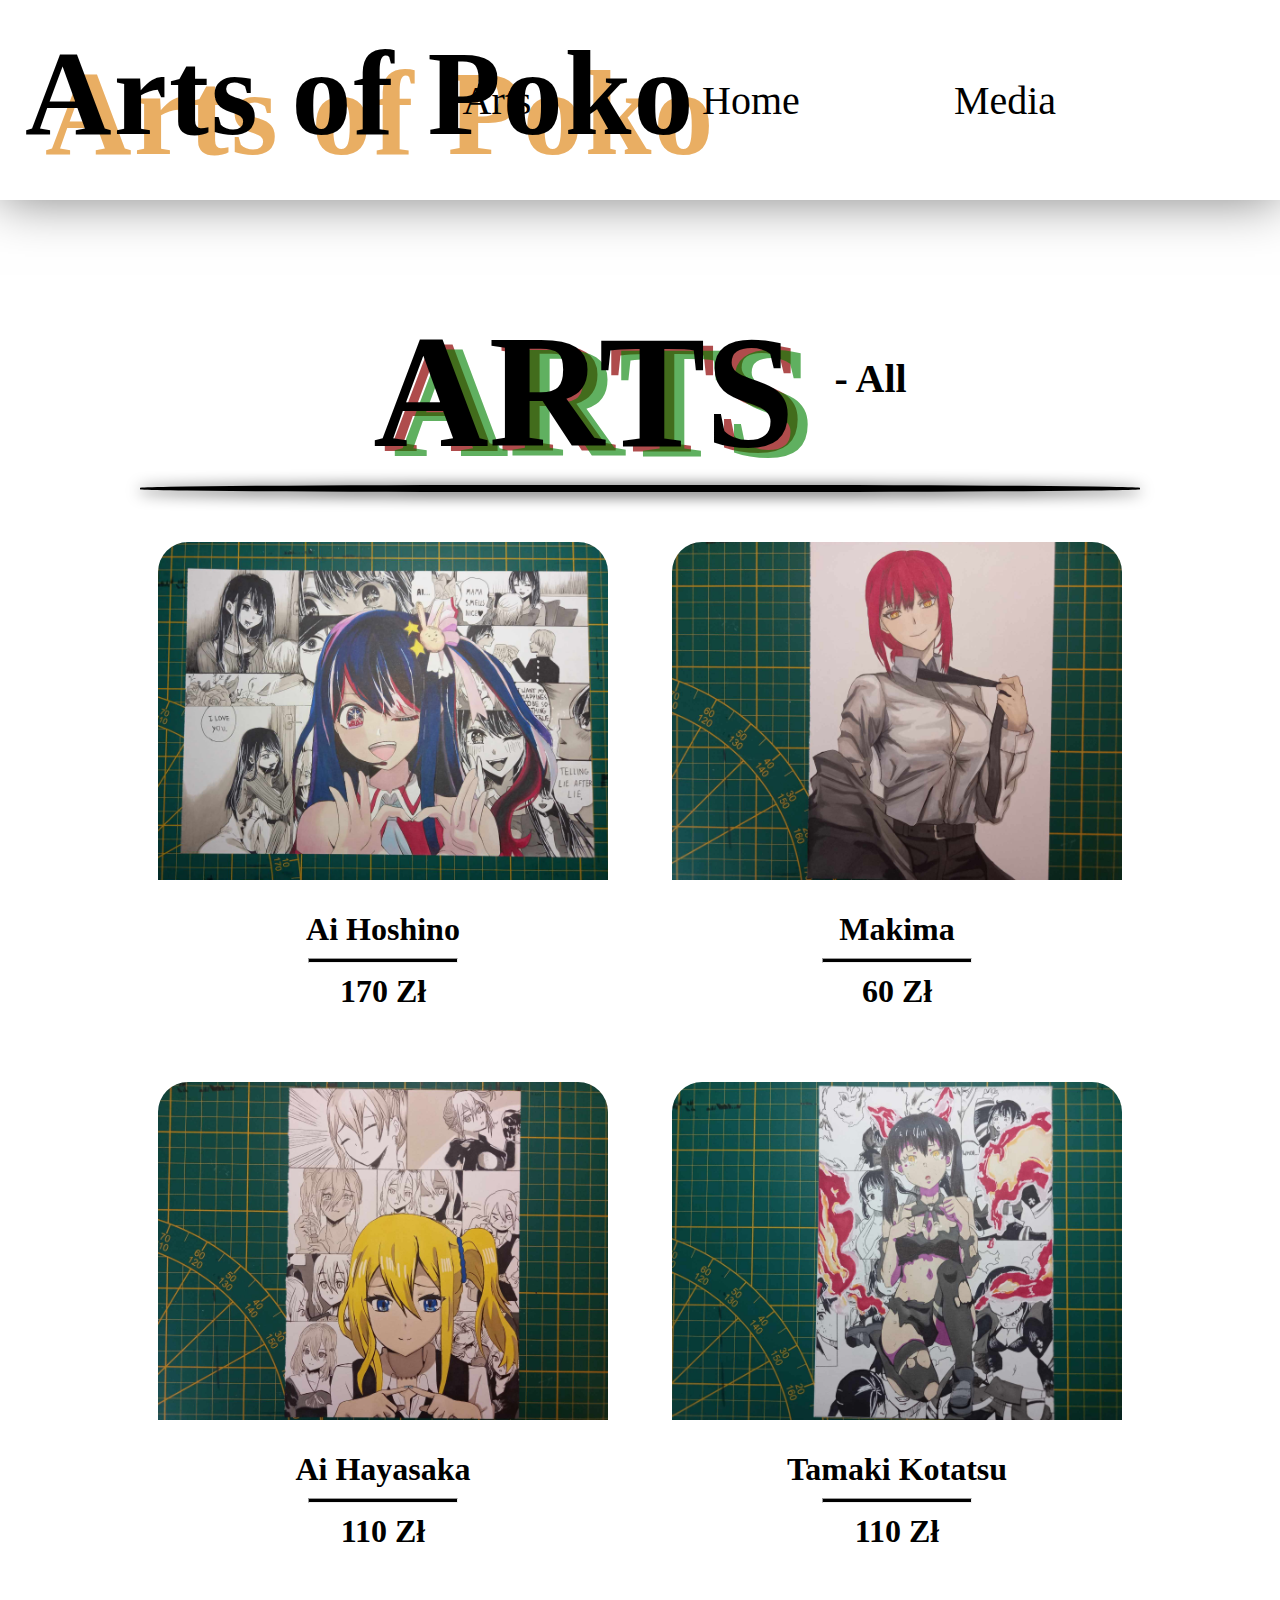
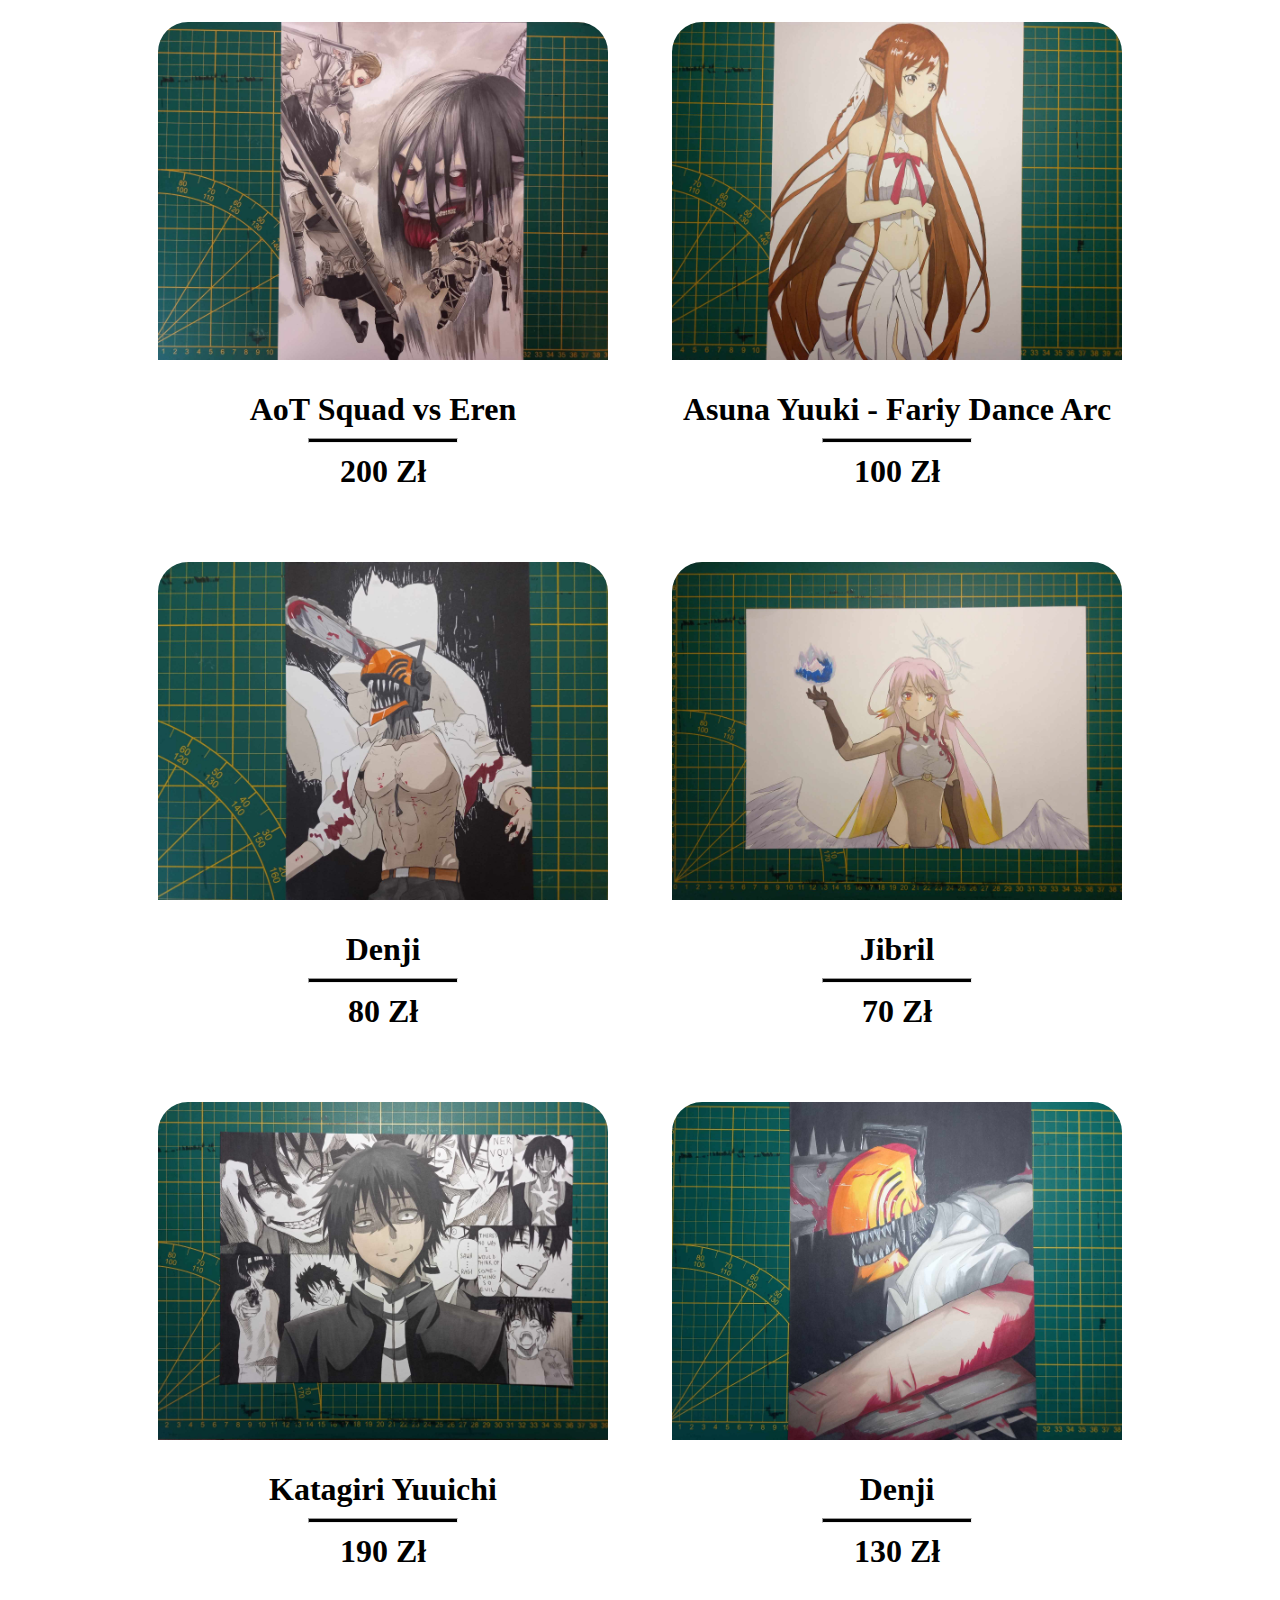
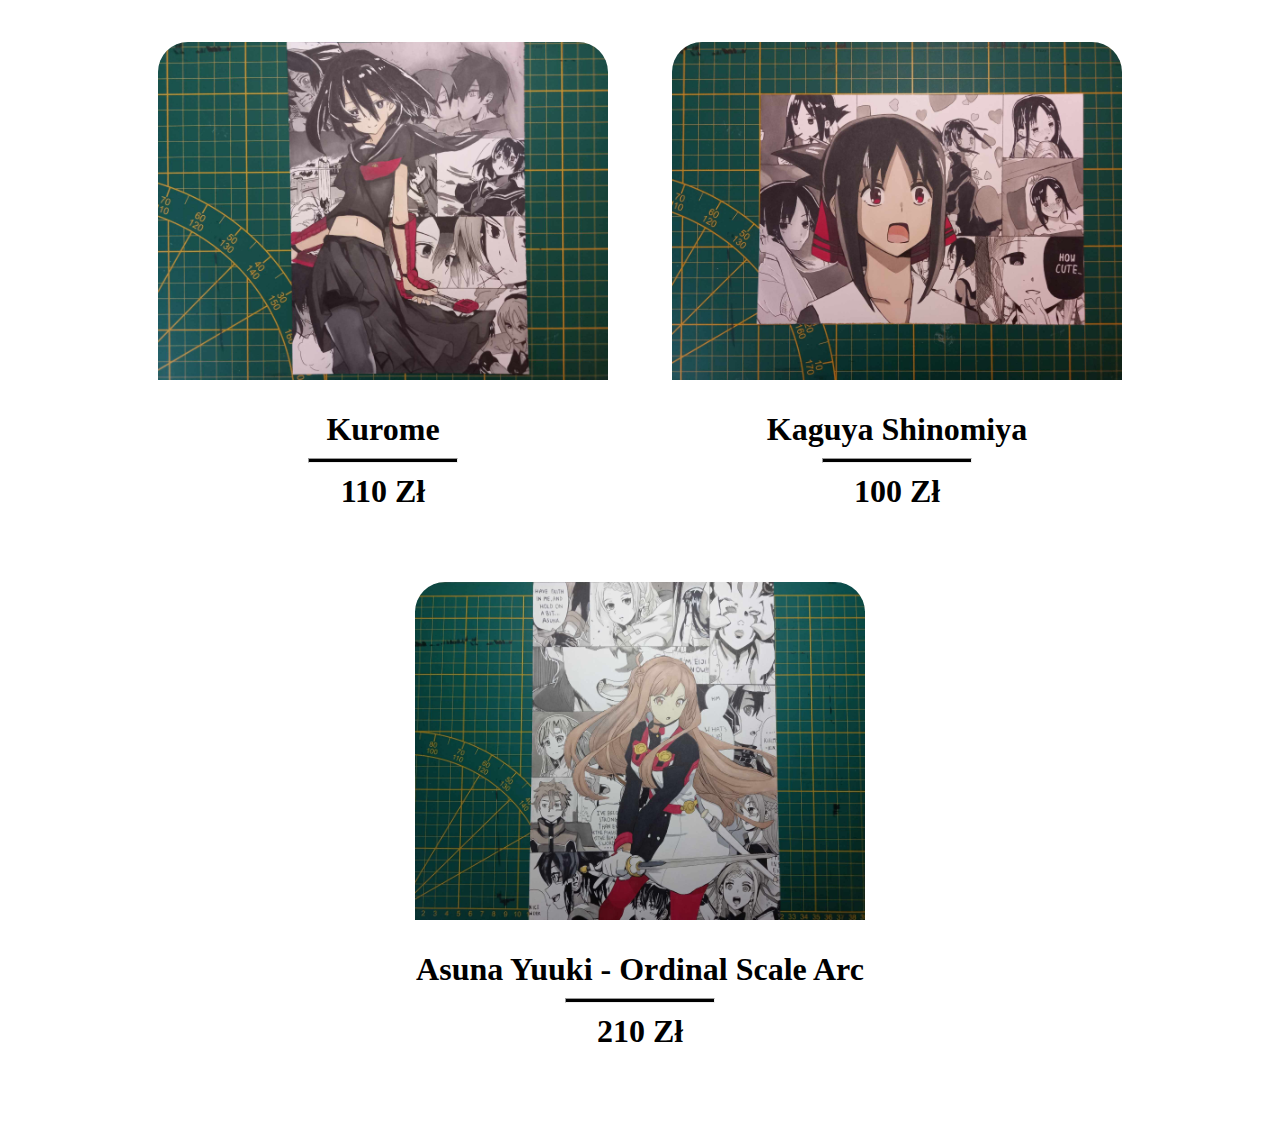
<file: index.html>
<!DOCTYPE html>
<html lang="en" translate="no">
<head>
    <meta charset="UTF-8">
    <link rel="stylesheet" href="css/shop.css">
    <meta name="viewport" content="width=device-width, initial-scale=1.0">
    <title>Arts of Poko</title>
</head>
<body>
    <!--navbar-->
    <nav class="site-bar">
        <h1 class="title">Arts of Poko</h1>
        
        
    <div class="options">
        <ul>
            <div class="dropdown">
                <button class="option dropdown-btn" ><p class="btn-p" >Arts</p></button>
            <div class="dropdown-content" id="dropdown-content" >
                <a href="index.html"class="arts-options">All</a>
                <a href="#"class="arts-options">A4</a>
                <a href="#"class="arts-options">A5</a>
                <a href="#"class="arts-options">Categories</a>
              </div>
              <button class="option"><p class="btn-p" id="home">Home</p></button>
            <button class="option"><p class="btn-p" id="media">Media</p></button>
            </div>
        </ul>
    </div>
    </nav>

<!--art-:""-->
<div class="art-by">
    <h1 class="by">ARTS <sup> - All</sup></h1>
</div>
<hr class="hr1">
<!--art-blocks-->
    <div class="arts-container">
        
        <div class="art-modal" data-linck="ai.pl">
            <div class="art-block" >
                <img  src="./arts/ai.jpg"  class="image">
                <h1 class="art-title">Ai Hoshino </h1>
                <hr class="hr-price">
                <h1 class="price">170 Zł</h1>
            </div>
        </div>
        <div class="art-modal" data-linck="makima.pl">
            <div class="art-block" >
                <img  src="./arts/makimaA5.jpg"  class="image">
                <h1 class="art-title">Makima </h1>
                <hr class="hr-price">
                <h1 class="price">60 Zł</h1>
            </div>
        </div>
        <div class="art-modal" data-linck="aiha.pl">
            <div class="art-block" >
                <img  src="./arts/hayaA5.jpg"  class="image">
                <h1 class="art-title">Ai Hayasaka </h1>
                <hr class="hr-price">
                <h1 class="price">110 Zł</h1>
            </div>
        </div>
        <div class="art-modal" data-linck="makima.pl">
            <div class="art-block" >
                <img  src="./arts/tamakiA5.jpg"  class="image" >
                <h1 class="art-title">Tamaki Kotatsu </h1>
                <hr class="hr-price">
                <h1 class="price">110 Zł</h1>
            </div>
        </div>
        <div class="art-modal" data-linck="ai.pl">
            <div class="art-block" >
                <img  src="./arts/aotFinal.jpg"  class="image">
                <h1 class="art-title">AoT Squad vs Eren </h1>
                <hr class="hr-price">
                <h1 class="price">200 Zł</h1>
            </div>
        </div>
        <div class="art-modal" data-linck="makima.pl">
            <div class="art-block" >
                <img  src="./arts/asuFD.jpg"  class="image">
                <h1 class="art-title">Asuna Yuuki - Fariy Dance Arc </h1>
                <hr class="hr-price">
                <h1 class="price">100 Zł</h1>
            </div>
        </div>
        <div class="art-modal" data-linck="ai.pl">
            <div class="art-block" >
                <img  src="./arts/denA5.jpg"  class="image">
                <h1 class="art-title">Denji </h1>
                <hr class="hr-price">
                <h1 class="price">80 Zł</h1>
            </div>
        </div>
        <div class="art-modal" data-linck="makima.pl">
            <div class="art-block" >
                <img  src="./arts/jib.jpg"  class="image">
                <h1 class="art-title">Jibril </h1>
                <hr class="hr-price">
                <h1 class="price">70 Zł</h1>
            </div>
        </div>
        <div class="art-modal" data-linck="ai.pl">
            <div class="art-block" >
                <img  src="./arts/yuichi.jpg"  class="image">
                <h1 class="art-title">Katagiri Yuuichi </h1>
                <hr class="hr-price">
                <h1 class="price">190 Zł</h1>
            </div>
        </div>
        <div class="art-modal" data-linck="makima.pl">
            <div class="art-block" >
                <img  src="./arts/denjiA4.jpg"  class="image">
                <h1 class="art-title">Denji </h1>
                <hr class="hr-price">
                <h1 class="price">130 Zł</h1>
            </div>
        </div>
        <div class="art-modal" data-linck="aiha.pl">
            <div class="art-block" >
                <img  src="./arts/kuromeA5.jpg"  class="image">
                <h1 class="art-title">Kurome </h1>
                <hr class="hr-price">
                <h1 class="price">110 Zł</h1>
            </div>
        </div>
        <div class="art-modal" data-linck="makima.pl">
            <div class="art-block" >
                <img  src="./arts/kaguyaA5.jpg"  class="image">
                <h1 class="art-title">Kaguya Shinomiya</h1>
                <hr class="hr-price">
                <h1 class="price">100 Zł</h1>
            </div>
        </div>
        <div class="art-modal" data-linck="ai.pl">
            <div class="art-block" >
                <img  src="./arts/asuOS.jpg"  class="image">
                <h1 class="art-title">Asuna Yuuki - Ordinal Scale Arc </h1>
                <hr class="hr-price">
                <h1 class="price">210 Zł</h1>
            </div>
        </div>
    </div>
    

    <script src="js/shop.js"></script>
</body>
</html>
</file>
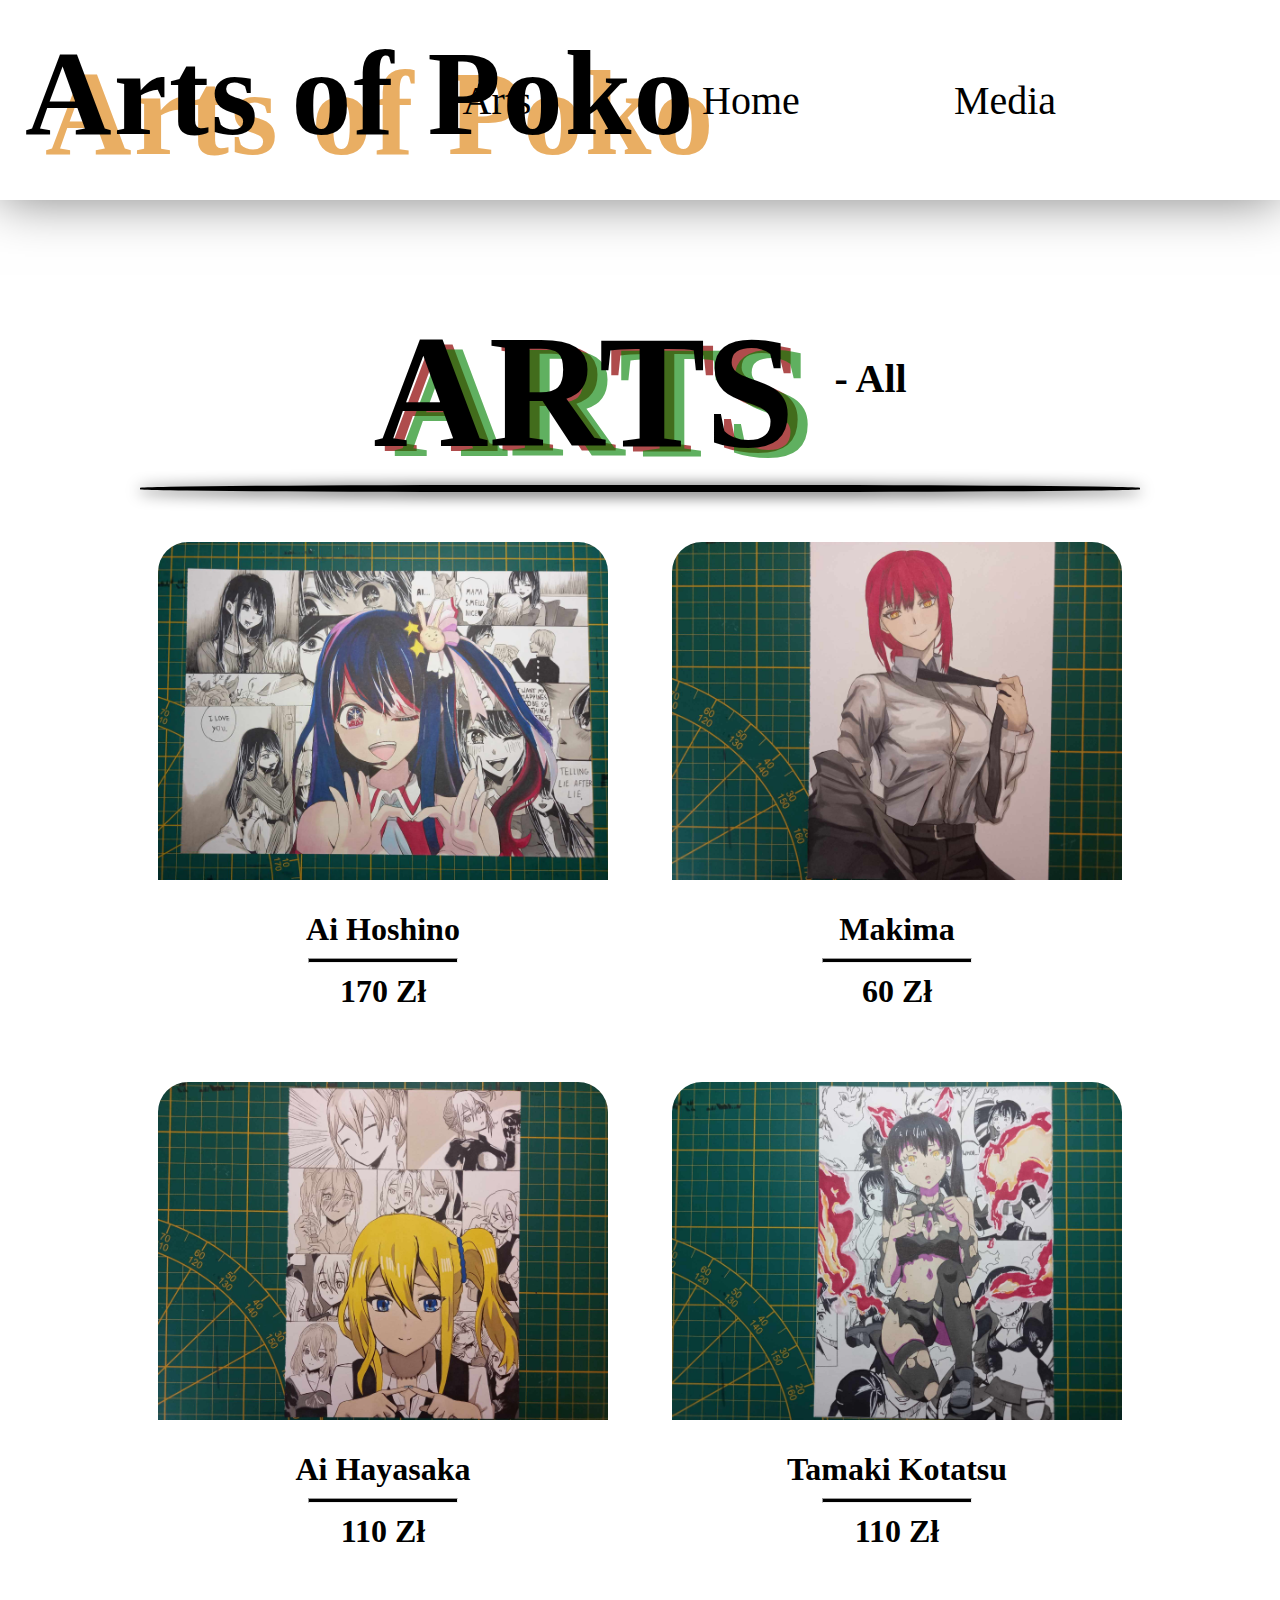
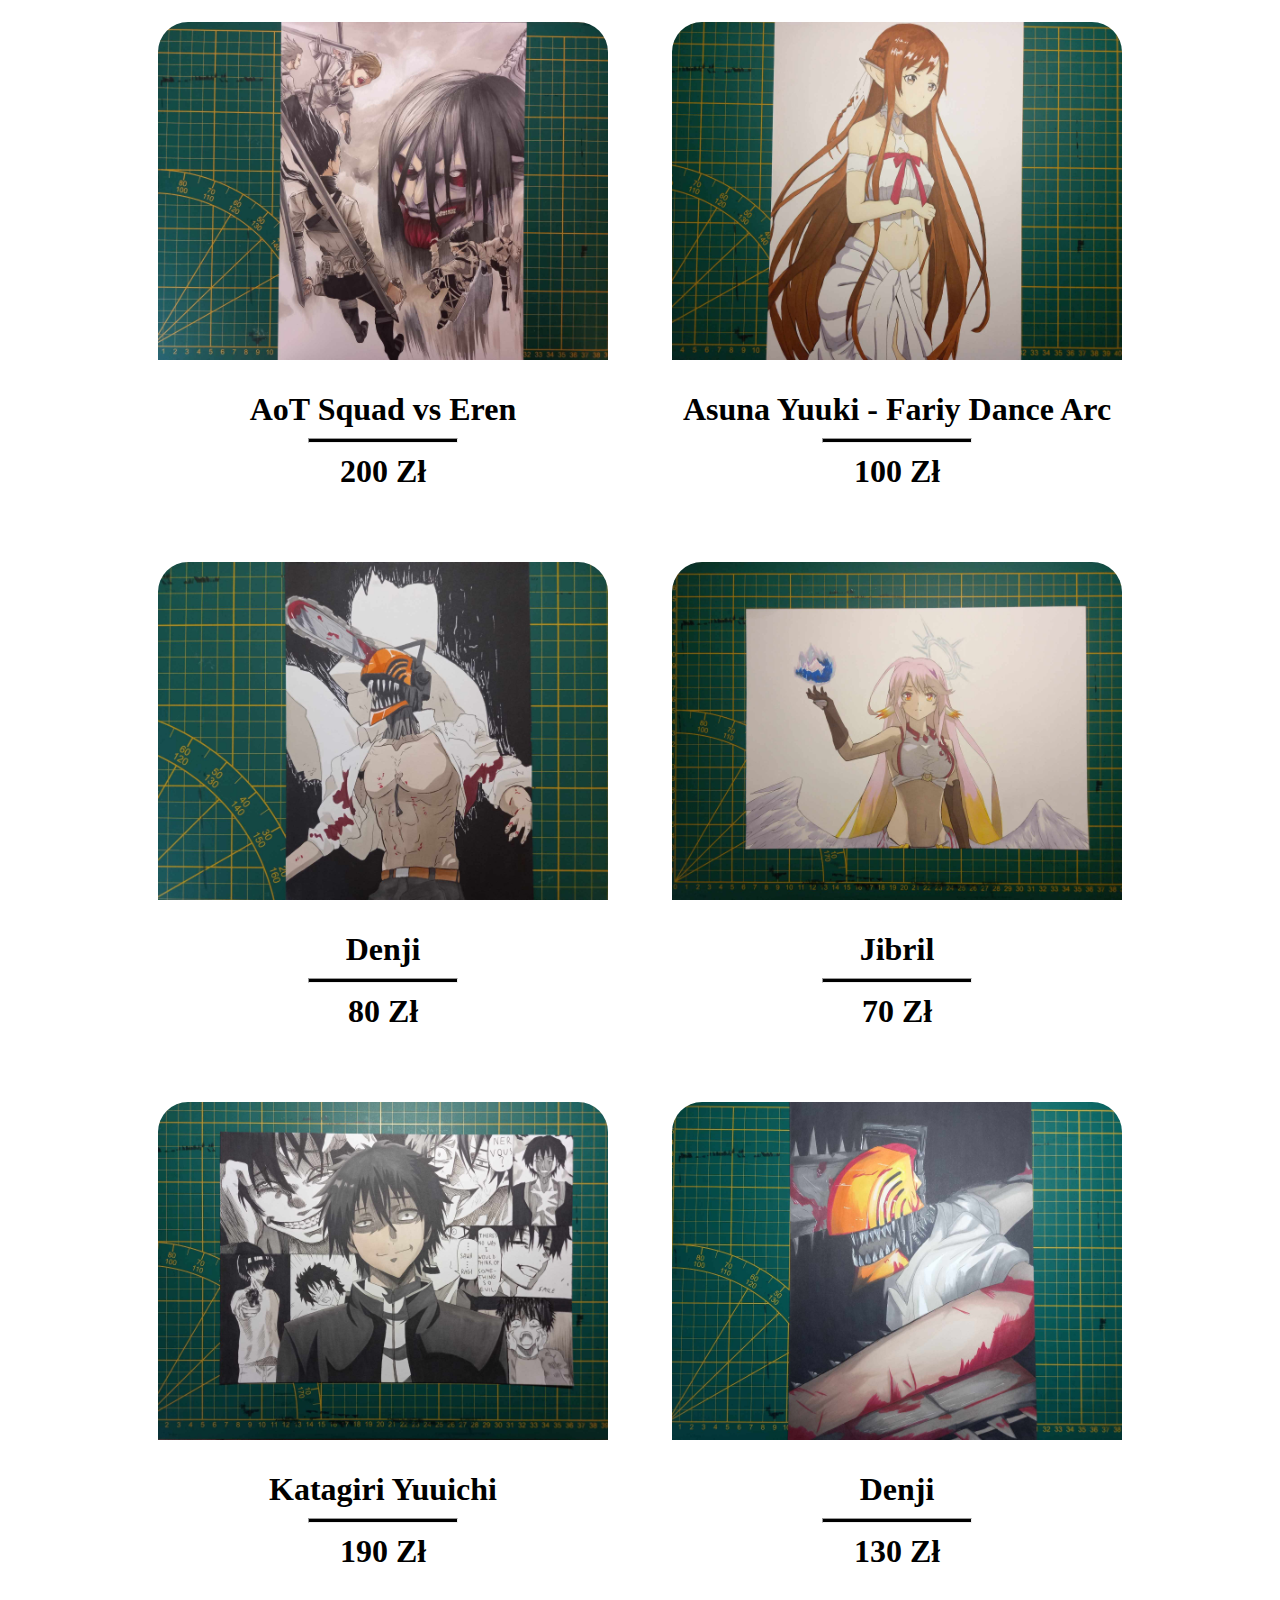
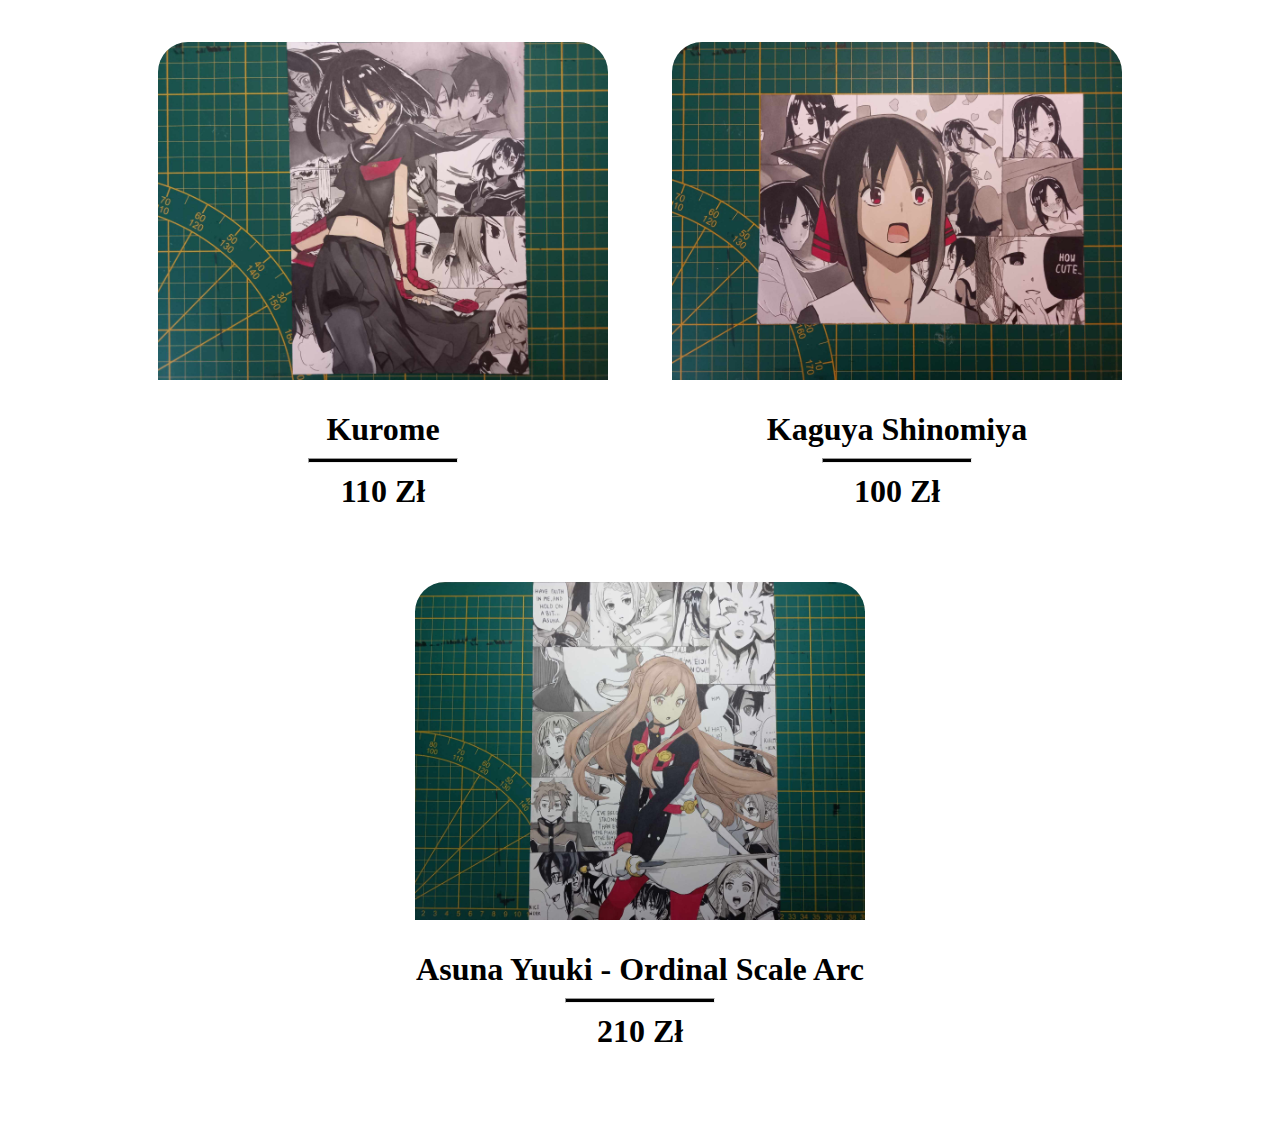
<file: art-of-poko.html>
<!DOCTYPE html>
<html lang="en" translate="no">
<head>
    <meta charset="UTF-8">
    <link rel="stylesheet" href="css/shop.css">
    <meta name="viewport" content="width=device-width, initial-scale=1.0">
    <title>Arts of Poko</title>
</head>
<body>
    <!--navbar-->
    <nav class="site-bar">
        <h1 class="title">Arts of Poko</h1>
        
        
    <div class="options">
        <ul>
            <div class="dropdown">
                <button class="option dropdown-btn" ><p class="btn-p" >Arts</p></button>
            <div class="dropdown-content" id="dropdown-content" >
                <a href="art-of-poko.html"class="arts-options">All</a>
                <a href="#"class="arts-options">A4</a>
                <a href="#"class="arts-options">A5</a>
                <a href="#"class="arts-options">Categories</a>
              </div>
              <button class="option"><p class="btn-p" id="home">Home</p></button>
            <button class="option"><p class="btn-p" id="media">Media</p></button>
            </div>
        </ul>
    </div>
    </nav>

<!--art-:""-->
<div class="art-by">
    <h1 class="by">ARTS <sup> - All</sup></h1>
</div>
<hr class="hr1">
<!--art-blocks-->
    <div class="arts-container">
        
        <div class="art-modal" data-linck="ai.pl">
            <div class="art-block" >
                <img  src="/arts/ai.jpg"  class="image">
                <h1 class="art-title">Ai Hoshino </h1>
                <hr class="hr-price">
                <h1 class="price">170 Zł</h1>
            </div>
        </div>
        <div class="art-modal" data-linck="makima.pl">
            <div class="art-block" >
                <img  src="/arts/makimaA5.jpg"  class="image">
                <h1 class="art-title">Makima </h1>
                <hr class="hr-price">
                <h1 class="price">60 Zł</h1>
            </div>
        </div>
        <div class="art-modal" data-linck="aiha.pl">
            <div class="art-block" >
                <img  src="/arts/hayaA5.jpg"  class="image">
                <h1 class="art-title">Ai Hayasaka </h1>
                <hr class="hr-price">
                <h1 class="price">110 Zł</h1>
            </div>
        </div>
        <div class="art-modal" data-linck="makima.pl">
            <div class="art-block" >
                <img  src="/arts/tamakiA5.jpg"  class="image">
                <h1 class="art-title">Tamaki Kotatsu </h1>
                <hr class="hr-price">
                <h1 class="price">110 Zł</h1>
            </div>
        </div>
        <div class="art-modal" data-linck="ai.pl">
            <div class="art-block" >
                <img  src="/arts/aotFinal.jpg"  class="image">
                <h1 class="art-title">AoT Squad vs Eren </h1>
                <hr class="hr-price">
                <h1 class="price">200 Zł</h1>
            </div>
        </div>
        <div class="art-modal" data-linck="makima.pl">
            <div class="art-block" >
                <img  src="/arts/asuFD.jpg"  class="image">
                <h1 class="art-title">Asuna Yuuki - Fariy Dance Arc </h1>
                <hr class="hr-price">
                <h1 class="price">100 Zł</h1>
            </div>
        </div>
        <div class="art-modal" data-linck="ai.pl">
            <div class="art-block" >
                <img  src="/arts/denA5.jpg"  class="image">
                <h1 class="art-title">Denji </h1>
                <hr class="hr-price">
                <h1 class="price">80 Zł</h1>
            </div>
        </div>
        <div class="art-modal" data-linck="makima.pl">
            <div class="art-block" >
                <img  src="/arts/jib.jpg"  class="image">
                <h1 class="art-title">Jibril </h1>
                <hr class="hr-price">
                <h1 class="price">70 Zł</h1>
            </div>
        </div>
        <div class="art-modal" data-linck="ai.pl">
            <div class="art-block" >
                <img  src="/arts/yuichi.jpg"  class="image">
                <h1 class="art-title">Katagiri Yuuichi </h1>
                <hr class="hr-price">
                <h1 class="price">190 Zł</h1>
            </div>
        </div>
        <div class="art-modal" data-linck="makima.pl">
            <div class="art-block" >
                <img  src="/arts/denjiA4.jpg"  class="image">
                <h1 class="art-title">Denji </h1>
                <hr class="hr-price">
                <h1 class="price">130 Zł</h1>
            </div>
        </div>
        <div class="art-modal" data-linck="aiha.pl">
            <div class="art-block" >
                <img  src="/arts/kuromeA5.jpg"  class="image">
                <h1 class="art-title">Kurome </h1>
                <hr class="hr-price">
                <h1 class="price">110 Zł</h1>
            </div>
        </div>
        <div class="art-modal" data-linck="makima.pl">
            <div class="art-block" >
                <img  src="/arts/kaguyaA5.jpg"  class="image">
                <h1 class="art-title">Kaguya Shinomiya</h1>
                <hr class="hr-price">
                <h1 class="price">100 Zł</h1>
            </div>
        </div>
        <div class="art-modal" data-linck="ai.pl">
            <div class="art-block" >
                <img  src="/arts/asuOS.jpg"  class="image">
                <h1 class="art-title">Asuna Yuuki - Ordinal Scale Arc </h1>
                <hr class="hr-price">
                <h1 class="price">210 Zł</h1>
            </div>
        </div>
    </div>
    

    <script src="js/shop.js"></script>
</body>
</html>
</file>
<file: css/shop.css>
*{
    box-sizing: border-box;
    padding: 0;
    margin: 0;
    list-style: none;
    text-decoration: none;
}

/*navbar*/
.title{
    font-family: fantasy;
    font-size: 120px;
    letter-spacing: 2px;
    position: absolute;
    margin-top: auto;
    margin-bottom: auto;
    text-shadow: 20px 20px 0px rgba(223, 140, 33, 0.7);
}

.site-bar{
    width: 100%;
    height: 200px;
    box-shadow: 0 0 50px rgba(0,0,0, 0.5);
    padding: 25px;
}

.options{
    margin-right: 100px;
}
ul {
    list-style-type: none;
    margin-top: 40px;
    padding: 0;
    float: right;
    width: auto;
}  
.option{
    width: 200px;
    height: 70px;
    text-align: center;   
    border-radius: 20px;
    margin-right: 50px; 
    position: relative;
    border: none;
    background: none;
}
.option:hover{
    background-color: #f1f1f1;
}
.btn-p{
    font-family: fantasy;
    font-size: 40px;
}

.dropdown-content {
    display: none;
    position: fixed;
    background-color: #f1f1f1;
    width: 200px;
    min-height: 300px;
    height: auto;
    padding-top: 40px;
    box-shadow: 0px 8px 16px 0px rgba(0,0,0,0.5);
}
.arts-options{
    font-family: fantasy;
    color: black;
    font-size: 25px;
    width: 100%;
    display: flex;
    justify-content: center;
    align-items: center;
    margin-bottom: 30px;
    height: 30px;
    
}
.arts-options:hover{
    background-color: rgb(226, 226, 226);
}
.dropdown {
    position: relative;
    display: inline-block;
}

.hr1{
    height:7px;
    border-width:0;
    border-radius: 40%;
    color:rgb(0, 0, 0);
    background-color:rgb(0, 0, 0);
    width: 1000px;
    margin-left: auto;
    margin-right: auto;
    margin-bottom: 50px;
    box-shadow: 0 2px 15px;
}
/*arts "format"*/
.art-by{
    font-family: serif;
    font-size: 80px;
    text-shadow: 20px 10px 0px
    rgba(0, 128, 0, 0.623), 
    10px 5px 0px rgba(141, 0, 0, 0.7);
    width: 100%;
    margin-top: 100px;
    text-align: center;
}   
sup{
    font-family: fantasy;
    text-shadow: none;
    font-size: 40px;
}
/*arts*/
.arts-container{
    width: 1100px;
    margin-left: auto;
    margin-right: auto;
    text-align: center;
}

.image{
    width: 450px;
    border-radius:  30px 30px 0 0;
    margin-bottom: 27px;
}

.art-modal{
    display: inline-block;
    margin-left: 30px;
    margin-right: 30px;
    border-radius:  30px 30px 0 0;
    height: 500px;
   margin-bottom: 40px;
   width: 450px;
}
.art-modal:hover{
    background-color: #e9e9e9;
}
.hr-price{
    height: 5px;
    width: 150px;
    margin-top: 10px;
    margin-bottom: 10px;
    margin-left: auto;
    margin-right: auto;
    color:rgb(0, 0, 0);
    background-color:rgb(0, 0, 0);
}
</file>
